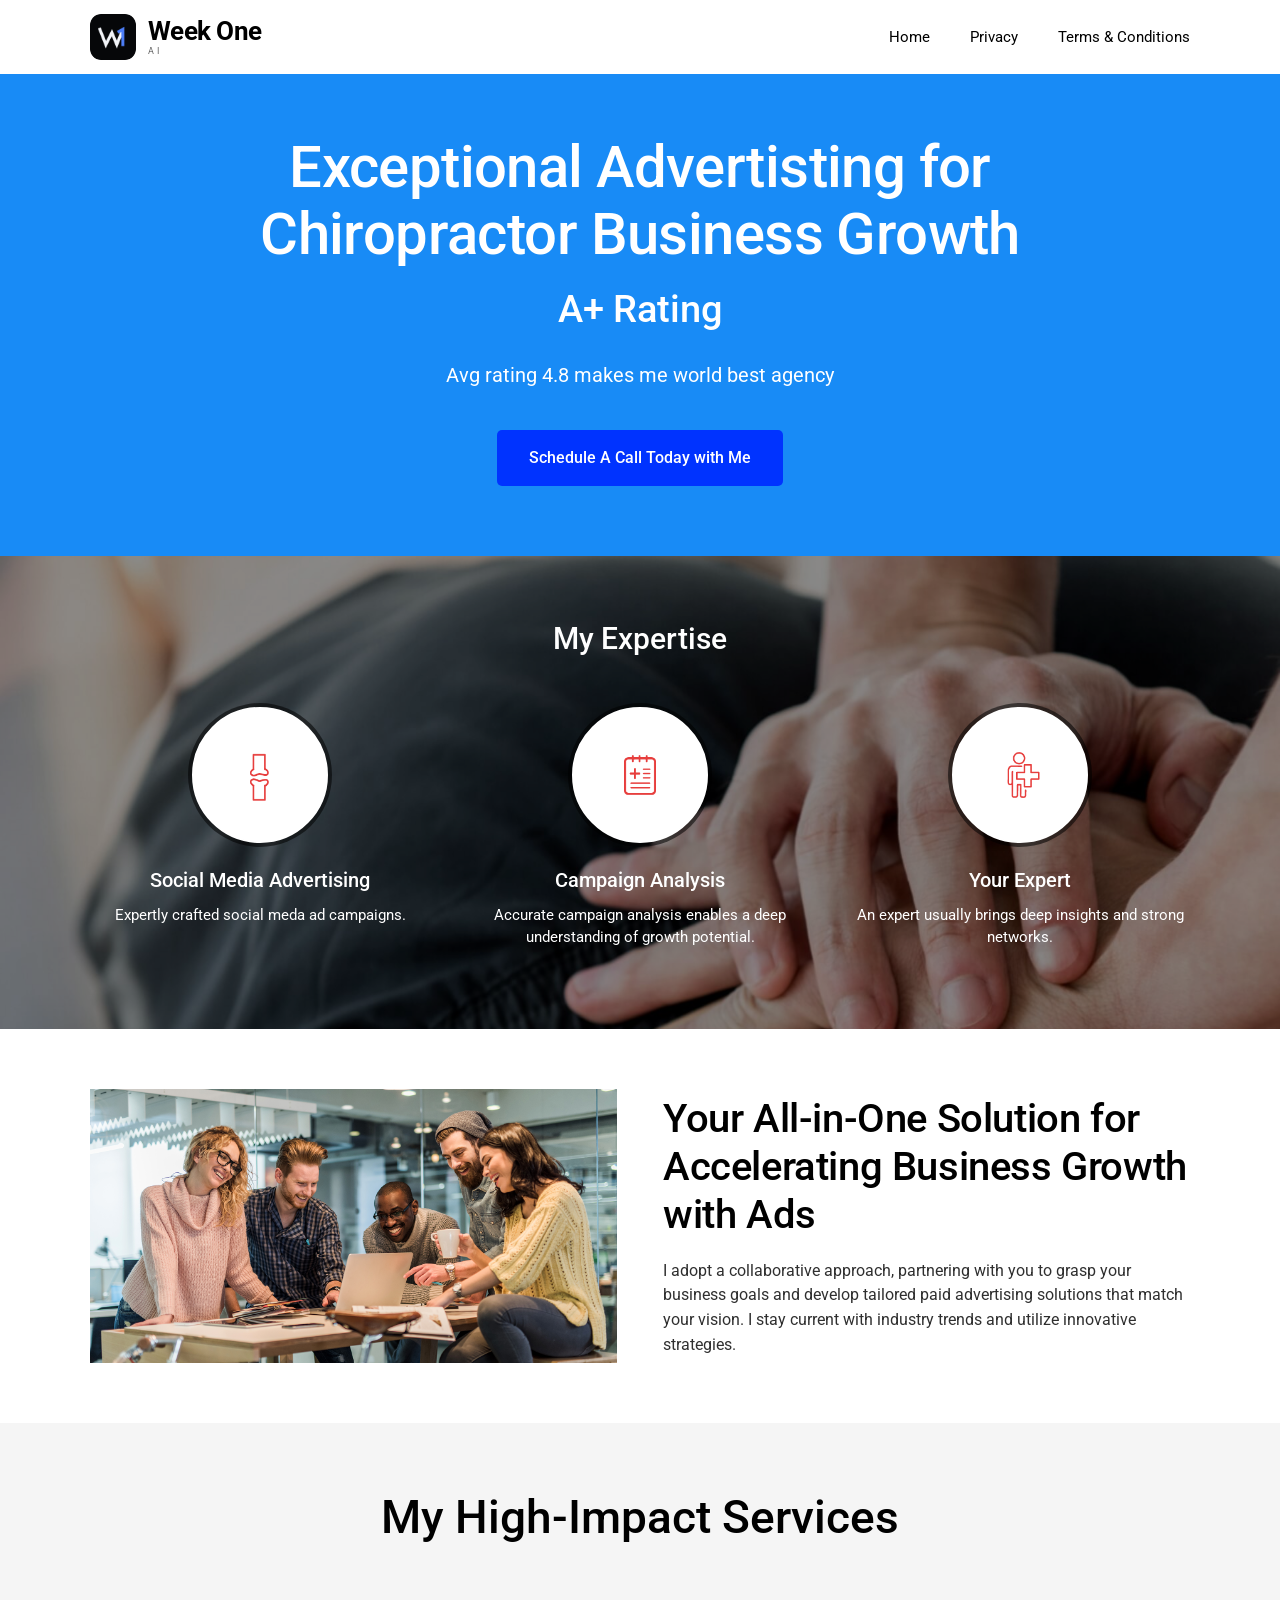
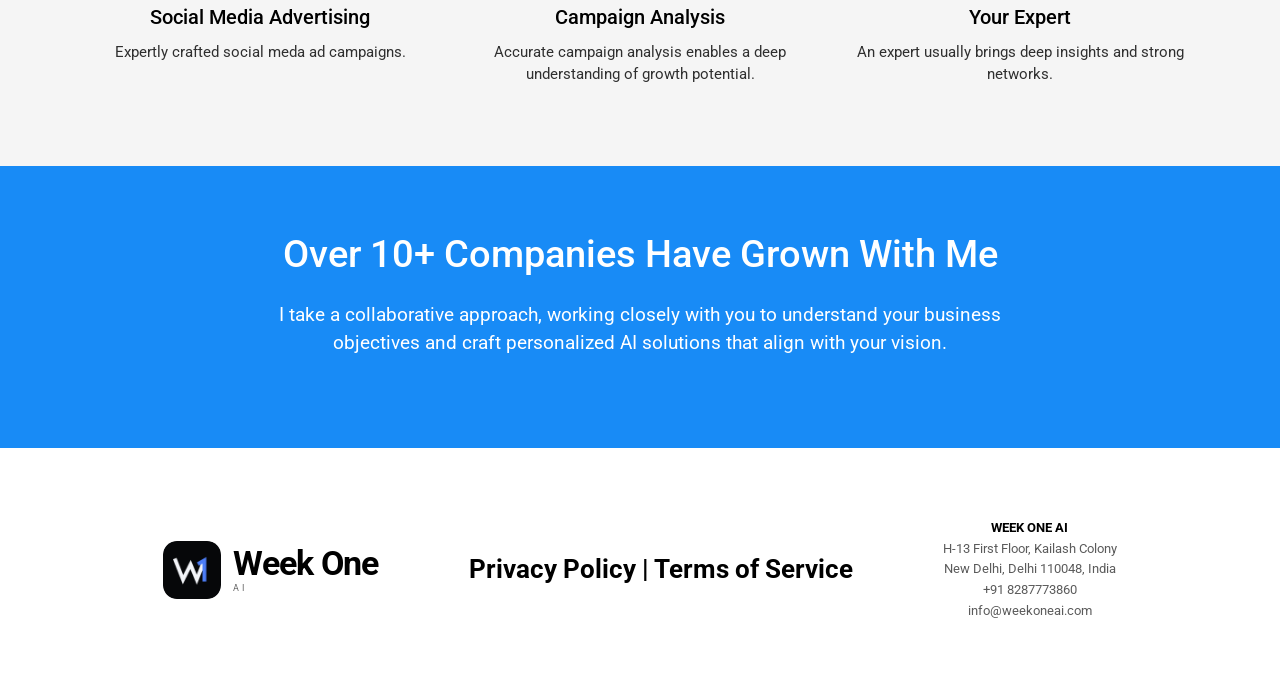
<file: index.html>
<!DOCTYPE html>
<html lang="en">
<head>
<meta charset="utf-8">
<meta name="viewport" content="width=device-width, initial-scale=1">
<title>Week One AI</title>
<link rel="icon" href="assets/img/logo-w1.png">
<link rel="preconnect" href="https://fonts.googleapis.com">
<link rel="preconnect" href="https://fonts.gstatic.com" crossorigin>
<link href="https://fonts.googleapis.com/css2?family=Roboto:wght@400;500;700&display=swap" rel="stylesheet">
<link rel="stylesheet" href="assets/css/styles.css">
</head>
<body>

<header class="site-header">
  <div class="wrap">
    <a class="brand" href="./">
      <img src="assets/img/logo-w1.png" alt="Week One AI">
      <span class="brand-name">Week One<small>AI</small></span>
    </a>
    <nav class="nav">
      <a href="./">Home</a>
      <a href="privacy-policy/">Privacy</a>
      <a href="terms/">Terms &amp; Conditions</a>
    </nav>
  </div>
</header>

<!-- ⚠️ NO LEAD FORM ON THIS PAGE, DELIBERATELY — removed 2026-08-04.
     GoHighLevel's A2P Business Website Compliance Checklist (widget-first path)
     requires that no form collecting a phone number or SMS opt-in consent exists
     on any page where the chat widget is embedded. The chat widget at the bottom
     of this file IS the opt-in method. Putting a lead form back here re-breaks
     that rule and risks the 10DLC campaign being rejected. -->

<section class="hero">
  <div class="wrap">
    <div class="hero-copy">
      <h1>Exceptional Advertisting for Chiropractor Business Growth</h1>
      <h2>A+ Rating</h2>
      <p>Avg rating 4.8 makes me world best agency</p>
      <!-- Week One AI agency GHL sub-account (ApNfHZMqAvnu2Cf6w9Ch) → "Consultation",
           30 min, calendar gsqYXKN7wnsVUCwkFNJu. NOT the demo client's calendar. -->
      <a class="cta" href="https://api.leadconnectorhq.com/widget/booking/gsqYXKN7wnsVUCwkFNJu"
         target="_blank" rel="noopener noreferrer">Schedule A Call Today with Me</a>
    </div>
  </div>
</section>

<section class="expertise">
  <div class="wrap">
    <h2 class="section-title">My Expertise</h2>
    <div class="cards">

      <div class="card">
        <div class="disc"><img src="assets/img/icon-social.png" alt=""></div>
        <h3>Social Media Advertising</h3>
        <p>Expertly crafted social meda ad campaigns.</p>
      </div>

      <div class="card">
        <div class="disc"><img src="assets/img/icon-analysis.png" alt=""></div>
        <h3>Campaign Analysis</h3>
        <p>Accurate campaign analysis enables a deep understanding of growth potential.</p>
      </div>

      <div class="card">
        <div class="disc"><img src="assets/img/icon-expert.png" alt=""></div>
        <h3>Your Expert</h3>
        <p>An expert usually brings deep insights and strong networks.</p>
      </div>

    </div>
  </div>
</section>

<section class="solution">
  <div class="wrap">
    <img src="assets/img/team.jpg" alt="">
    <div>
      <h2>Your All-in-One Solution for Accelerating Business Growth with Ads</h2>
      <p>I adopt a collaborative approach, partnering with you to grasp your business goals and develop tailored paid advertising solutions that match your vision. I stay current with industry trends and utilize innovative strategies.</p>
    </div>
  </div>
</section>

<section class="services">
  <div class="wrap">
    <h2 class="section-title">My High-Impact Services</h2>
    <div class="cards">

      <div class="card">
        <h3>Social Media Advertising</h3>
        <p>Expertly crafted social meda ad campaigns.</p>
      </div>

      <div class="card">
        <h3>Campaign Analysis</h3>
        <p>Accurate campaign analysis enables a deep understanding of growth potential.</p>
      </div>

      <div class="card">
        <h3>Your Expert</h3>
        <p>An expert usually brings deep insights and strong networks.</p>
      </div>

    </div>
  </div>
</section>

<section class="proof">
  <div class="wrap">
    <h2>Over 10+ Companies Have Grown With Me</h2>
    <p>I take a collaborative approach, working closely with you to understand your business objectives and craft personalized AI solutions that align with your vision.</p>
  </div>
</section>

<footer class="site-footer">
  <div class="wrap">
    <a class="brand" href="./">
      <img src="assets/img/logo-w1.png" alt="Week One AI">
      <span class="brand-name">Week One<small>AI</small></span>
    </a>
    <p class="footer-legal">
      <a href="privacy-policy/">Privacy Policy</a> |
      <a href="terms/">Terms of Service</a>
    </p>
    <address class="footer-contact">
      <strong>WEEK ONE AI</strong><br>
      H-13 First Floor, Kailash Colony<br>
      New Delhi, Delhi 110048, India<br>
      <a href="tel:+918287773860">+91 8287773860</a><br>
      <a href="mailto:info@weekoneai.com">info@weekoneai.com</a>
    </address>
  </div>
</footer>

<!-- GoHighLevel chat widget — THE SMS opt-in method for the A2P campaign. -->
<script src="https://widgets.leadconnectorhq.com/loader.js" data-resources-url="https://widgets.leadconnectorhq.com/chat-widget/loader.js" data-widget-id="6a72374e37f916f4bc476efe" data-source="WEB_USER"></script>
</body>
</html>
</file>
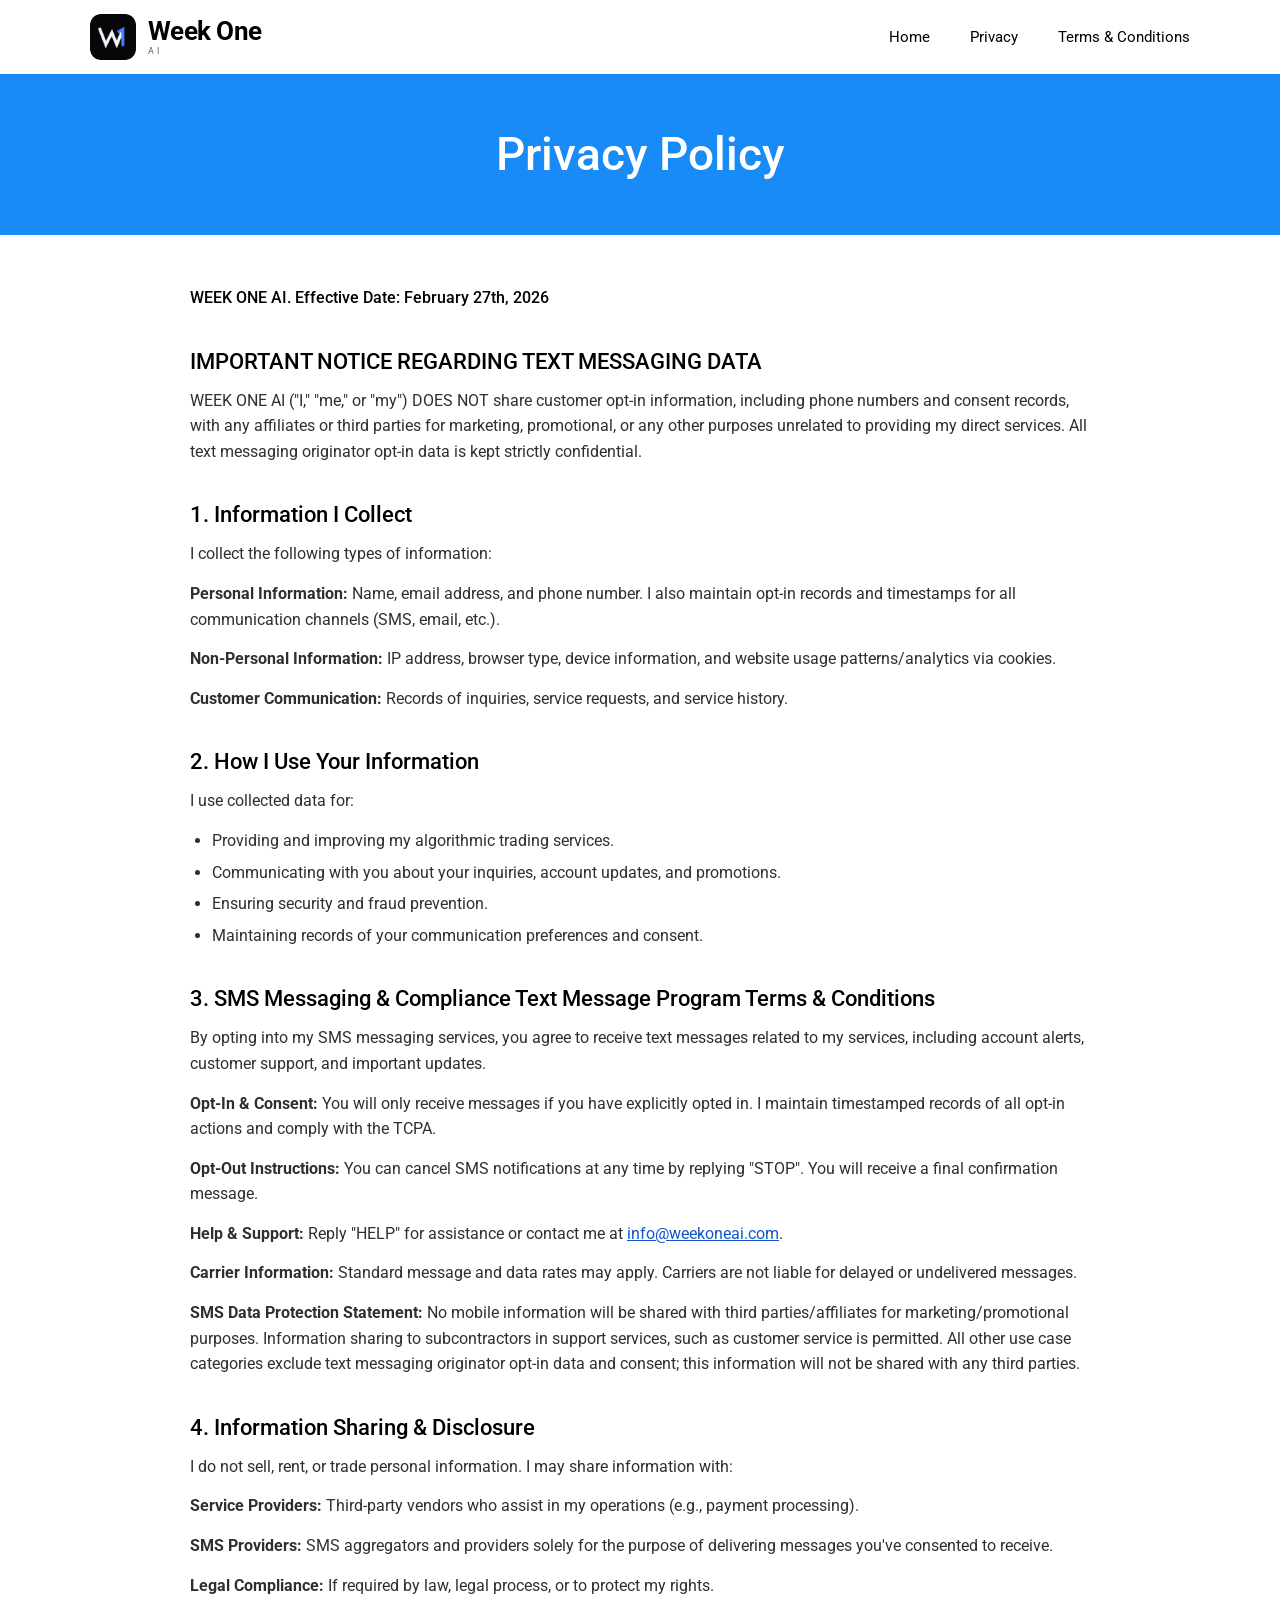
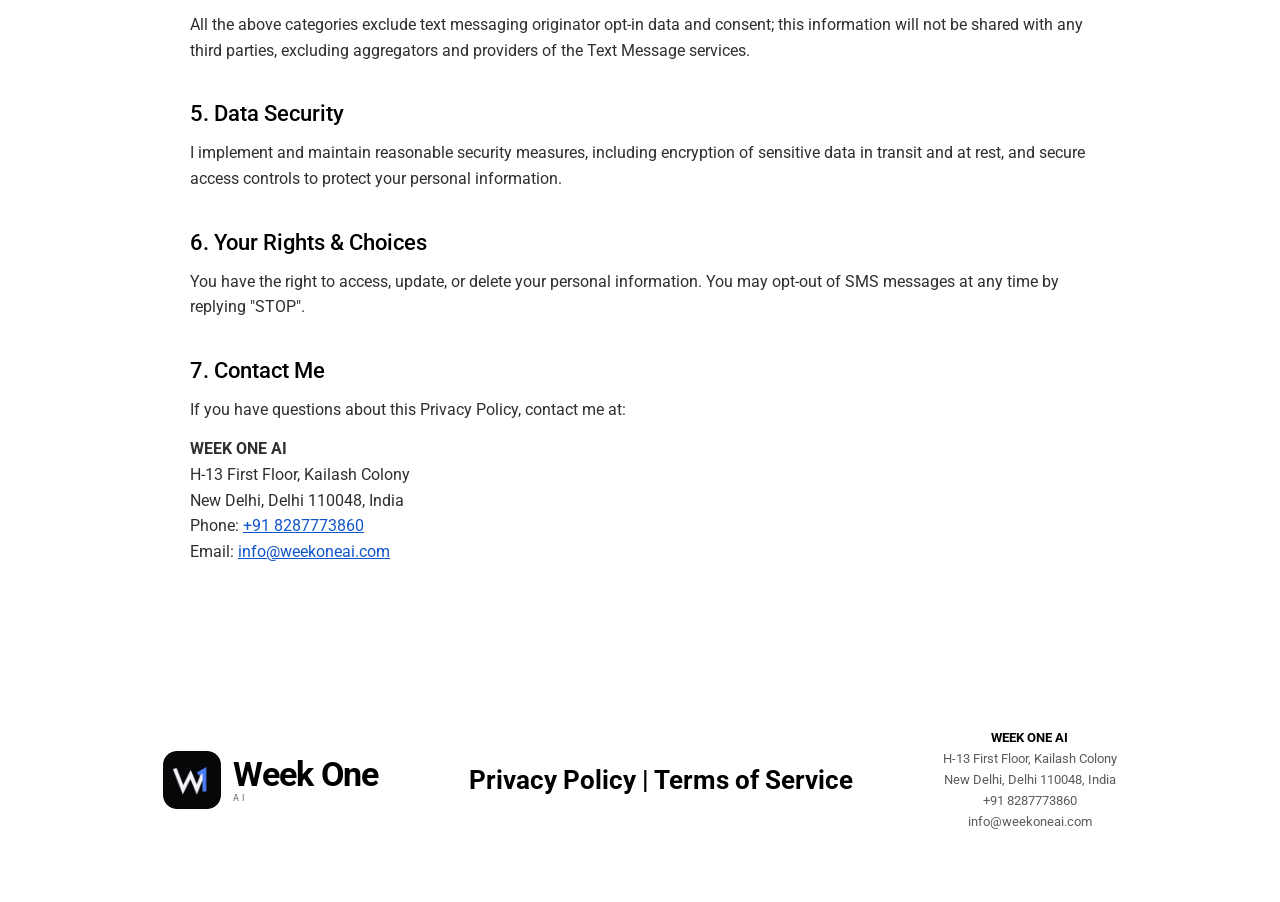
<file: privacy-policy/index.html>
<!DOCTYPE html>
<html lang="en">
<head>
<meta charset="utf-8">
<meta name="viewport" content="width=device-width, initial-scale=1">
<title>Privacy Policy — Week One AI</title>
<link rel="icon" href="../assets/img/logo-w1.png">
<link rel="preconnect" href="https://fonts.googleapis.com">
<link rel="preconnect" href="https://fonts.gstatic.com" crossorigin>
<link href="https://fonts.googleapis.com/css2?family=Roboto:wght@400;500;700&display=swap" rel="stylesheet">
<link rel="stylesheet" href="../assets/css/styles.css">
</head>
<body>

<header class="site-header">
  <div class="wrap">
    <a class="brand" href="../">
      <img src="../assets/img/logo-w1.png" alt="Week One AI">
      <span class="brand-name">Week One<small>AI</small></span>
    </a>
    <nav class="nav">
      <a href="../">Home</a>
      <a href="../privacy-policy/">Privacy</a>
      <a href="../terms/">Terms &amp; Conditions</a>
    </nav>
  </div>
</header>

<section class="legal-hero">
  <div class="wrap"><h1>Privacy Policy</h1></div>
</section>

<main class="wrap legal">

  <p class="eff">WEEK ONE AI. Effective Date: February 27th, 2026</p>

  <h2>IMPORTANT NOTICE REGARDING TEXT MESSAGING DATA</h2>
  <p>WEEK ONE AI ("I," "me," or "my") DOES NOT share customer opt-in information, including phone numbers and consent records, with any affiliates or third parties for marketing, promotional, or any other purposes unrelated to providing my direct services. All text messaging originator opt-in data is kept strictly confidential.</p>

  <h2>1. Information I Collect</h2>
  <p>I collect the following types of information:</p>
  <p><strong>Personal Information:</strong> Name, email address, and phone number. I also maintain opt-in records and timestamps for all communication channels (SMS, email, etc.).</p>
  <p><strong>Non-Personal Information:</strong> IP address, browser type, device information, and website usage patterns/analytics via cookies.</p>
  <p><strong>Customer Communication:</strong> Records of inquiries, service requests, and service history.</p>

  <h2>2. How I Use Your Information</h2>
  <p>I use collected data for:</p>
  <ul>
    <li>Providing and improving my algorithmic trading services.</li>
    <li>Communicating with you about your inquiries, account updates, and promotions.</li>
    <li>Ensuring security and fraud prevention.</li>
    <li>Maintaining records of your communication preferences and consent.</li>
  </ul>

  <h2>3. SMS Messaging &amp; Compliance Text Message Program Terms &amp; Conditions</h2>
  <p>By opting into my SMS messaging services, you agree to receive text messages related to my services, including account alerts, customer support, and important updates.</p>
  <p><strong>Opt-In &amp; Consent:</strong> You will only receive messages if you have explicitly opted in. I maintain timestamped records of all opt-in actions and comply with the TCPA.</p>
  <p><strong>Opt-Out Instructions:</strong> You can cancel SMS notifications at any time by replying "STOP". You will receive a final confirmation message.</p>
  <p><strong>Help &amp; Support:</strong> Reply "HELP" for assistance or contact me at <a href="mailto:info@weekoneai.com">info@weekoneai.com</a>.</p>
  <p><strong>Carrier Information:</strong> Standard message and data rates may apply. Carriers are not liable for delayed or undelivered messages.</p>
  <p><strong>SMS Data Protection Statement:</strong> No mobile information will be shared with third parties/affiliates for marketing/promotional purposes. Information sharing to subcontractors in support services, such as customer service is permitted. All other use case categories exclude text messaging originator opt-in data and consent; this information will not be shared with any third parties.</p>

  <h2>4. Information Sharing &amp; Disclosure</h2>
  <p>I do not sell, rent, or trade personal information. I may share information with:</p>
  <p><strong>Service Providers:</strong> Third-party vendors who assist in my operations (e.g., payment processing).</p>
  <p><strong>SMS Providers:</strong> SMS aggregators and providers solely for the purpose of delivering messages you've consented to receive.</p>
  <p><strong>Legal Compliance:</strong> If required by law, legal process, or to protect my rights.</p>
  <p>All the above categories exclude text messaging originator opt-in data and consent; this information will not be shared with any third parties, excluding aggregators and providers of the Text Message services.</p>

  <h2>5. Data Security</h2>
  <p>I implement and maintain reasonable security measures, including encryption of sensitive data in transit and at rest, and secure access controls to protect your personal information.</p>

  <h2>6. Your Rights &amp; Choices</h2>
  <p>You have the right to access, update, or delete your personal information. You may opt-out of SMS messages at any time by replying "STOP".</p>

  <h2>7. Contact Me</h2>
  <p>If you have questions about this Privacy Policy, contact me at:</p>
  <p><strong>WEEK ONE AI</strong><br>
  H-13 First Floor, Kailash Colony<br>
  New Delhi, Delhi 110048, India<br>
  Phone: <a href="tel:+918287773860">+91 8287773860</a><br>
  Email: <a href="mailto:info@weekoneai.com">info@weekoneai.com</a></p>

</main>

<footer class="site-footer">
  <div class="wrap">
    <a class="brand" href="../">
      <img src="../assets/img/logo-w1.png" alt="Week One AI">
      <span class="brand-name">Week One<small>AI</small></span>
    </a>
    <p class="footer-legal">
      <a href="../privacy-policy/">Privacy Policy</a> |
      <a href="../terms/">Terms of Service</a>
    </p>
    <address class="footer-contact">
      <strong>WEEK ONE AI</strong><br>
      H-13 First Floor, Kailash Colony<br>
      New Delhi, Delhi 110048, India<br>
      <a href="tel:+918287773860">+91 8287773860</a><br>
      <a href="mailto:info@weekoneai.com">info@weekoneai.com</a>
    </address>
  </div>
</footer>

<!-- GoHighLevel chat widget -->
<script src="https://widgets.leadconnectorhq.com/loader.js" data-resources-url="https://widgets.leadconnectorhq.com/chat-widget/loader.js" data-widget-id="6a72374e37f916f4bc476efe" data-source="WEB_USER"></script>
</body>
</html>
</file>
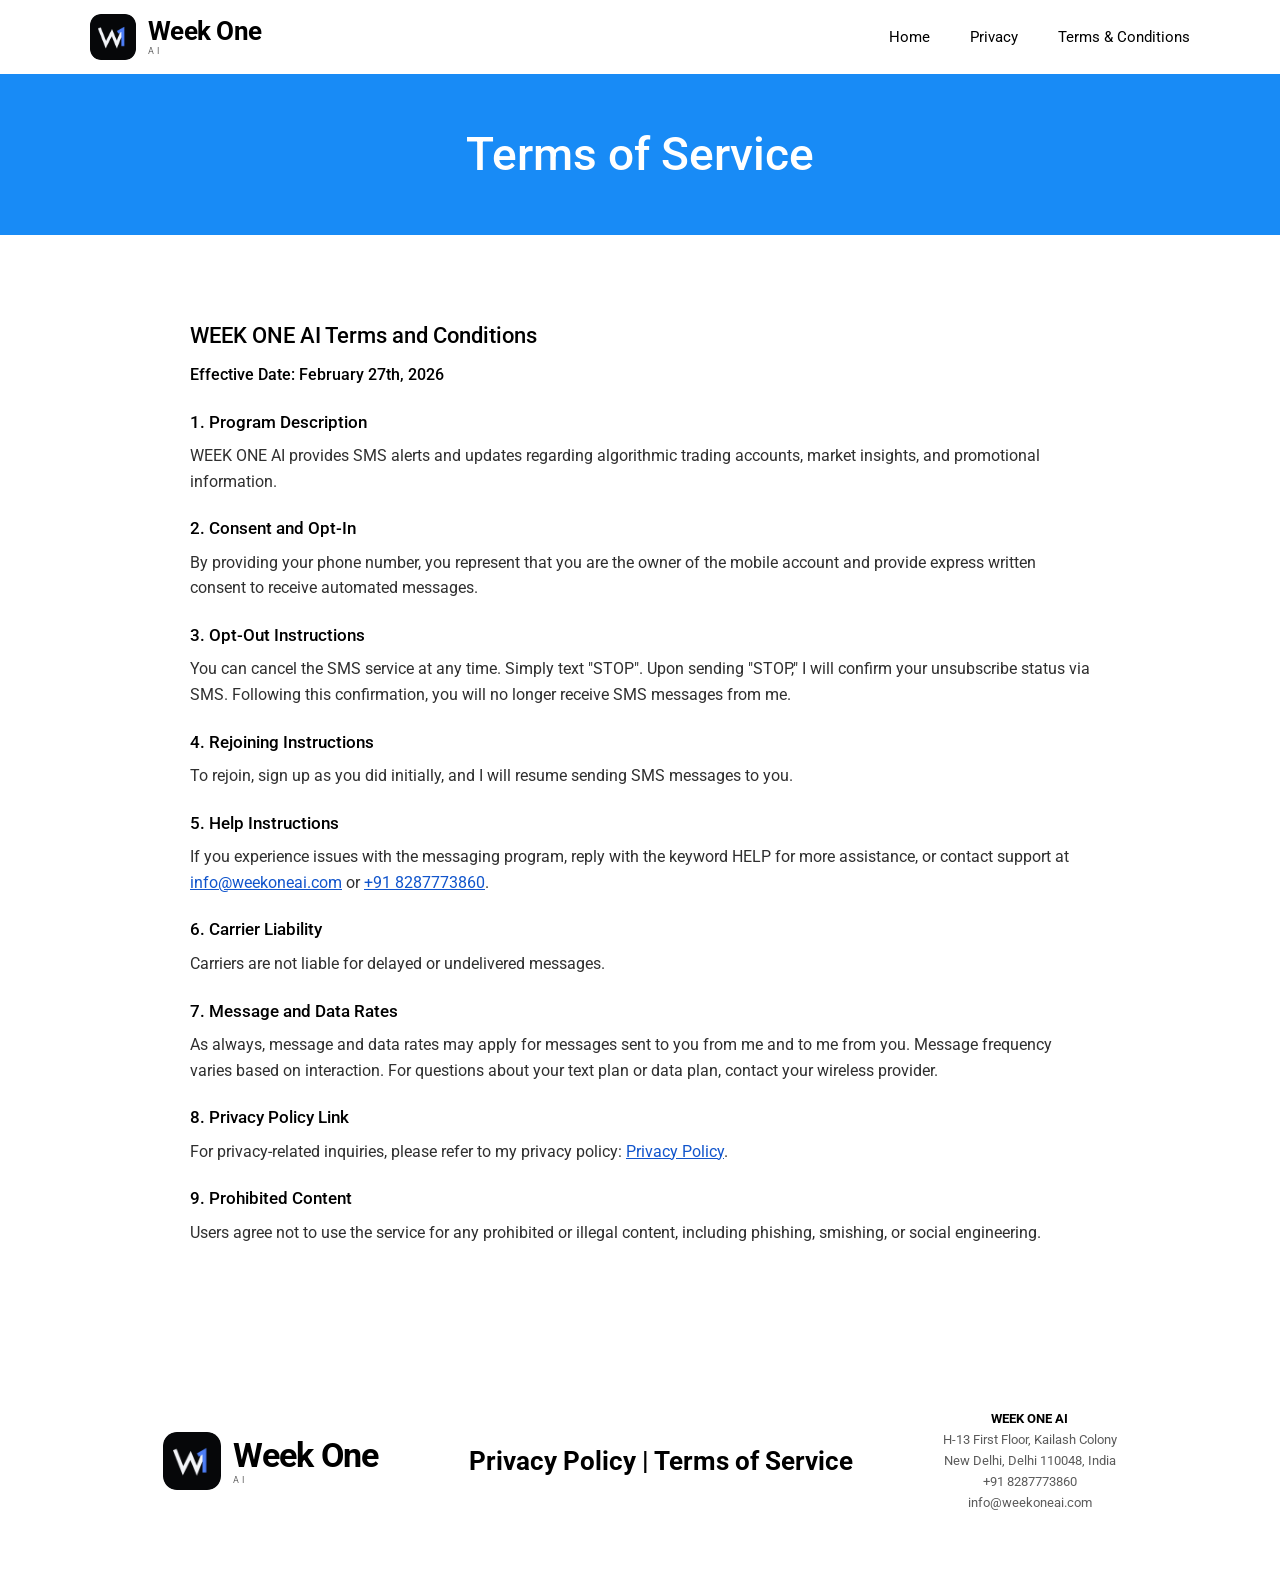
<file: terms/index.html>
<!DOCTYPE html>
<html lang="en">
<head>
<meta charset="utf-8">
<meta name="viewport" content="width=device-width, initial-scale=1">
<title>Terms of Service — Week One AI</title>
<link rel="icon" href="../assets/img/logo-w1.png">
<link rel="preconnect" href="https://fonts.googleapis.com">
<link rel="preconnect" href="https://fonts.gstatic.com" crossorigin>
<link href="https://fonts.googleapis.com/css2?family=Roboto:wght@400;500;700&display=swap" rel="stylesheet">
<link rel="stylesheet" href="../assets/css/styles.css">
</head>
<body>

<header class="site-header">
  <div class="wrap">
    <a class="brand" href="../">
      <img src="../assets/img/logo-w1.png" alt="Week One AI">
      <span class="brand-name">Week One<small>AI</small></span>
    </a>
    <nav class="nav">
      <a href="../">Home</a>
      <a href="../privacy-policy/">Privacy</a>
      <a href="../terms/">Terms &amp; Conditions</a>
    </nav>
  </div>
</header>

<section class="legal-hero">
  <div class="wrap"><h1>Terms of Service</h1></div>
</section>

<main class="wrap legal">

  <h2>WEEK ONE AI Terms and Conditions</h2>
  <p class="eff">Effective Date: February 27th, 2026</p>

  <h3>1. Program Description</h3>
  <p>WEEK ONE AI provides SMS alerts and updates regarding algorithmic trading accounts, market insights, and promotional information.</p>

  <h3>2. Consent and Opt-In</h3>
  <p>By providing your phone number, you represent that you are the owner of the mobile account and provide express written consent to receive automated messages.</p>

  <h3>3. Opt-Out Instructions</h3>
  <p>You can cancel the SMS service at any time. Simply text "STOP". Upon sending "STOP," I will confirm your unsubscribe status via SMS. Following this confirmation, you will no longer receive SMS messages from me.</p>

  <h3>4. Rejoining Instructions</h3>
  <p>To rejoin, sign up as you did initially, and I will resume sending SMS messages to you.</p>

  <h3>5. Help Instructions</h3>
  <p>If you experience issues with the messaging program, reply with the keyword HELP for more assistance, or contact support at <a href="mailto:info@weekoneai.com">info@weekoneai.com</a> or <a href="tel:+918287773860">+91 8287773860</a>.</p>

  <h3>6. Carrier Liability</h3>
  <p>Carriers are not liable for delayed or undelivered messages.</p>

  <h3>7. Message and Data Rates</h3>
  <p>As always, message and data rates may apply for messages sent to you from me and to me from you. Message frequency varies based on interaction. For questions about your text plan or data plan, contact your wireless provider.</p>

  <h3>8. Privacy Policy Link</h3>
  <p>For privacy-related inquiries, please refer to my privacy policy: <a href="../privacy-policy/">Privacy Policy</a>.</p>

  <h3>9. Prohibited Content</h3>
  <p>Users agree not to use the service for any prohibited or illegal content, including phishing, smishing, or social engineering.</p>

</main>

<footer class="site-footer">
  <div class="wrap">
    <a class="brand" href="../">
      <img src="../assets/img/logo-w1.png" alt="Week One AI">
      <span class="brand-name">Week One<small>AI</small></span>
    </a>
    <p class="footer-legal">
      <a href="../privacy-policy/">Privacy Policy</a> |
      <a href="../terms/">Terms of Service</a>
    </p>
    <address class="footer-contact">
      <strong>WEEK ONE AI</strong><br>
      H-13 First Floor, Kailash Colony<br>
      New Delhi, Delhi 110048, India<br>
      <a href="tel:+918287773860">+91 8287773860</a><br>
      <a href="mailto:info@weekoneai.com">info@weekoneai.com</a>
    </address>
  </div>
</footer>

<!-- GoHighLevel chat widget -->
<script src="https://widgets.leadconnectorhq.com/loader.js" data-resources-url="https://widgets.leadconnectorhq.com/chat-widget/loader.js" data-widget-id="6a72374e37f916f4bc476efe" data-source="WEB_USER"></script>
</body>
</html>
</file>
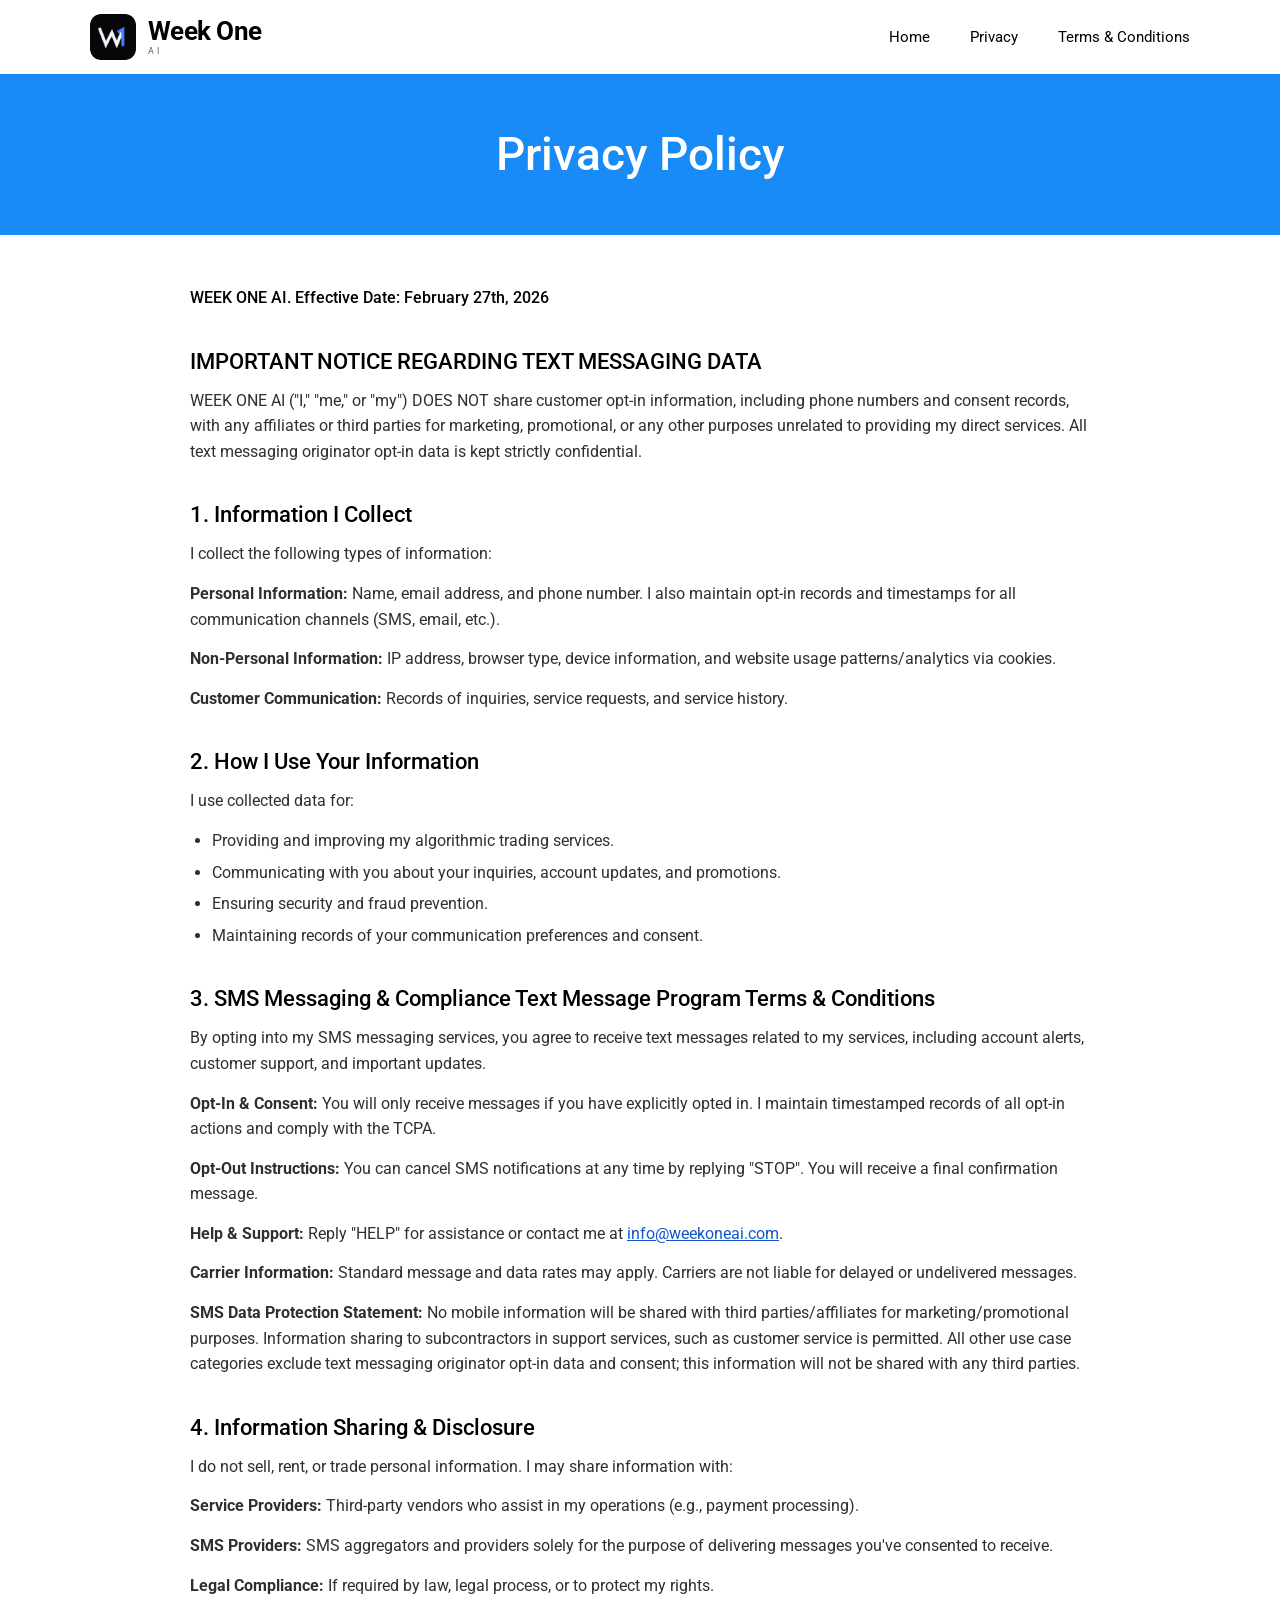
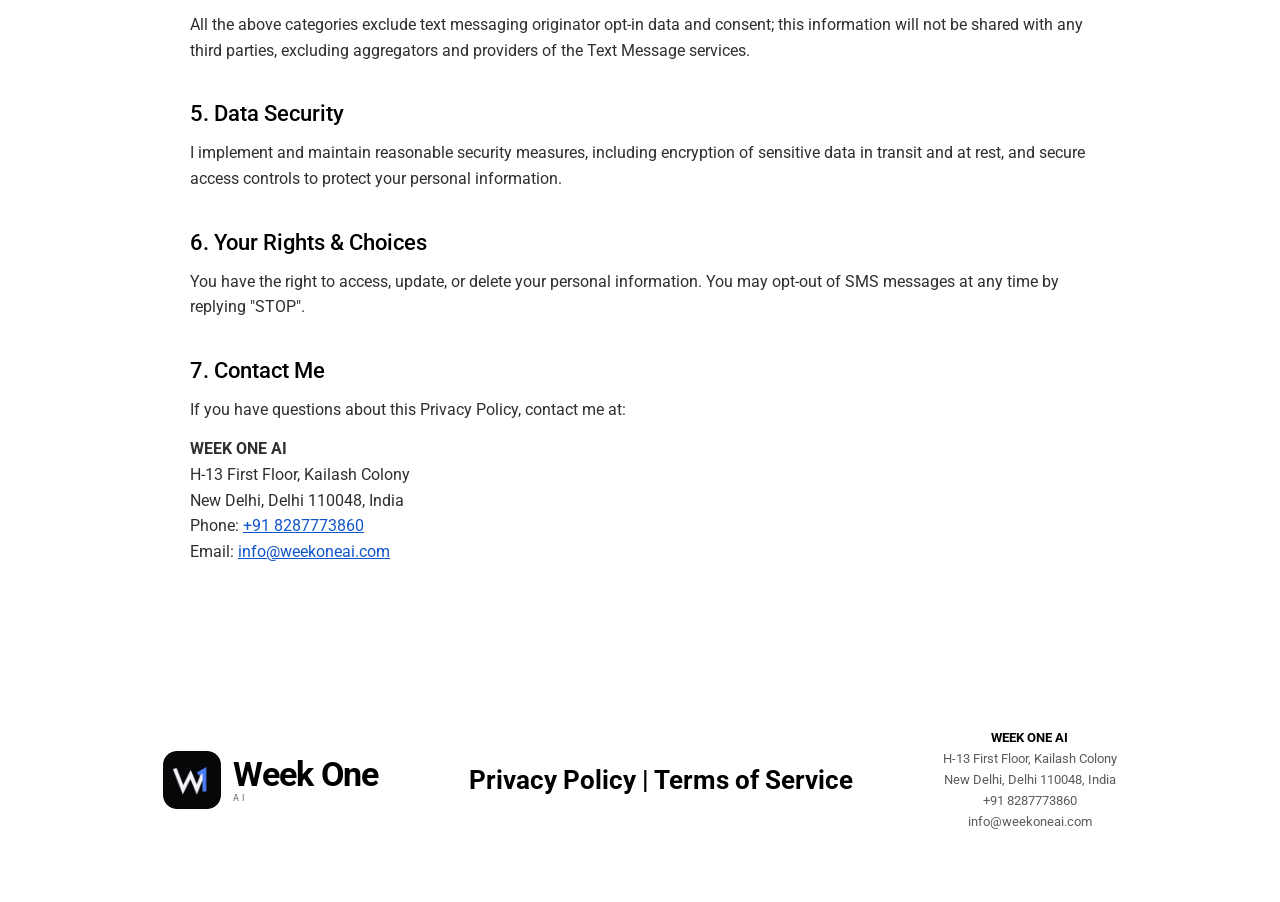
<file: privacy-policy.html>
<!DOCTYPE html>
<html lang="en">
<head>
<meta charset="utf-8">
<meta name="viewport" content="width=device-width, initial-scale=1">
<title>Privacy Policy — Week One AI</title>
<link rel="icon" href="assets/img/logo-w1.png">
<link rel="preconnect" href="https://fonts.googleapis.com">
<link rel="preconnect" href="https://fonts.gstatic.com" crossorigin>
<link href="https://fonts.googleapis.com/css2?family=Roboto:wght@400;500;700&display=swap" rel="stylesheet">
<link rel="stylesheet" href="assets/css/styles.css">
</head>
<body>

<header class="site-header">
  <div class="wrap">
    <a class="brand" href="index.html">
      <img src="assets/img/logo-w1.png" alt="Week One AI">
      <span class="brand-name">Week One<small>AI</small></span>
    </a>
    <nav class="nav">
      <a href="index.html">Home</a>
      <a href="privacy-policy.html">Privacy</a>
      <a href="terms.html">Terms &amp; Conditions</a>
    </nav>
  </div>
</header>

<section class="legal-hero">
  <div class="wrap"><h1>Privacy Policy</h1></div>
</section>

<main class="wrap legal">

  <p class="eff">WEEK ONE AI. Effective Date: February 27th, 2026</p>

  <h2>IMPORTANT NOTICE REGARDING TEXT MESSAGING DATA</h2>
  <p>WEEK ONE AI ("I," "me," or "my") DOES NOT share customer opt-in information, including phone numbers and consent records, with any affiliates or third parties for marketing, promotional, or any other purposes unrelated to providing my direct services. All text messaging originator opt-in data is kept strictly confidential.</p>

  <h2>1. Information I Collect</h2>
  <p>I collect the following types of information:</p>
  <p><strong>Personal Information:</strong> Name, email address, and phone number. I also maintain opt-in records and timestamps for all communication channels (SMS, email, etc.).</p>
  <p><strong>Non-Personal Information:</strong> IP address, browser type, device information, and website usage patterns/analytics via cookies.</p>
  <p><strong>Customer Communication:</strong> Records of inquiries, service requests, and service history.</p>

  <h2>2. How I Use Your Information</h2>
  <p>I use collected data for:</p>
  <ul>
    <li>Providing and improving my algorithmic trading services.</li>
    <li>Communicating with you about your inquiries, account updates, and promotions.</li>
    <li>Ensuring security and fraud prevention.</li>
    <li>Maintaining records of your communication preferences and consent.</li>
  </ul>

  <h2>3. SMS Messaging &amp; Compliance Text Message Program Terms &amp; Conditions</h2>
  <p>By opting into my SMS messaging services, you agree to receive text messages related to my services, including account alerts, customer support, and important updates.</p>
  <p><strong>Opt-In &amp; Consent:</strong> You will only receive messages if you have explicitly opted in. I maintain timestamped records of all opt-in actions and comply with the TCPA.</p>
  <p><strong>Opt-Out Instructions:</strong> You can cancel SMS notifications at any time by replying "STOP". You will receive a final confirmation message.</p>
  <p><strong>Help &amp; Support:</strong> Reply "HELP" for assistance or contact me at <a href="mailto:info@weekoneai.com">info@weekoneai.com</a>.</p>
  <p><strong>Carrier Information:</strong> Standard message and data rates may apply. Carriers are not liable for delayed or undelivered messages.</p>
  <p><strong>SMS Data Protection Statement:</strong> No mobile information will be shared with third parties/affiliates for marketing/promotional purposes. Information sharing to subcontractors in support services, such as customer service is permitted. All other use case categories exclude text messaging originator opt-in data and consent; this information will not be shared with any third parties.</p>

  <h2>4. Information Sharing &amp; Disclosure</h2>
  <p>I do not sell, rent, or trade personal information. I may share information with:</p>
  <p><strong>Service Providers:</strong> Third-party vendors who assist in my operations (e.g., payment processing).</p>
  <p><strong>SMS Providers:</strong> SMS aggregators and providers solely for the purpose of delivering messages you've consented to receive.</p>
  <p><strong>Legal Compliance:</strong> If required by law, legal process, or to protect my rights.</p>
  <p>All the above categories exclude text messaging originator opt-in data and consent; this information will not be shared with any third parties, excluding aggregators and providers of the Text Message services.</p>

  <h2>5. Data Security</h2>
  <p>I implement and maintain reasonable security measures, including encryption of sensitive data in transit and at rest, and secure access controls to protect your personal information.</p>

  <h2>6. Your Rights &amp; Choices</h2>
  <p>You have the right to access, update, or delete your personal information. You may opt-out of SMS messages at any time by replying "STOP".</p>

  <h2>7. Contact Me</h2>
  <p>If you have questions about this Privacy Policy, contact me at:</p>
  <p><strong>WEEK ONE AI</strong><br>
  H-13 First Floor, Kailash Colony<br>
  New Delhi, Delhi 110048, India<br>
  Phone: <a href="tel:+918287773860">+91 8287773860</a><br>
  Email: <a href="mailto:info@weekoneai.com">info@weekoneai.com</a></p>

</main>

<footer class="site-footer">
  <div class="wrap">
    <a class="brand" href="index.html">
      <img src="assets/img/logo-w1.png" alt="Week One AI">
      <span class="brand-name">Week One<small>AI</small></span>
    </a>
    <p class="footer-legal">
      <a href="privacy-policy.html">Privacy Policy</a> |
      <a href="terms.html">Terms of Service</a>
    </p>
    <address class="footer-contact">
      <strong>WEEK ONE AI</strong><br>
      H-13 First Floor, Kailash Colony<br>
      New Delhi, Delhi 110048, India<br>
      <a href="tel:+918287773860">+91 8287773860</a><br>
      <a href="mailto:info@weekoneai.com">info@weekoneai.com</a>
    </address>
  </div>
</footer>

<!-- GoHighLevel chat widget -->
<script src="https://widgets.leadconnectorhq.com/loader.js" data-resources-url="https://widgets.leadconnectorhq.com/chat-widget/loader.js" data-widget-id="6a72261ca4347d15e388669c" data-source="WEB_USER"></script>
</body>
</html>
</file>
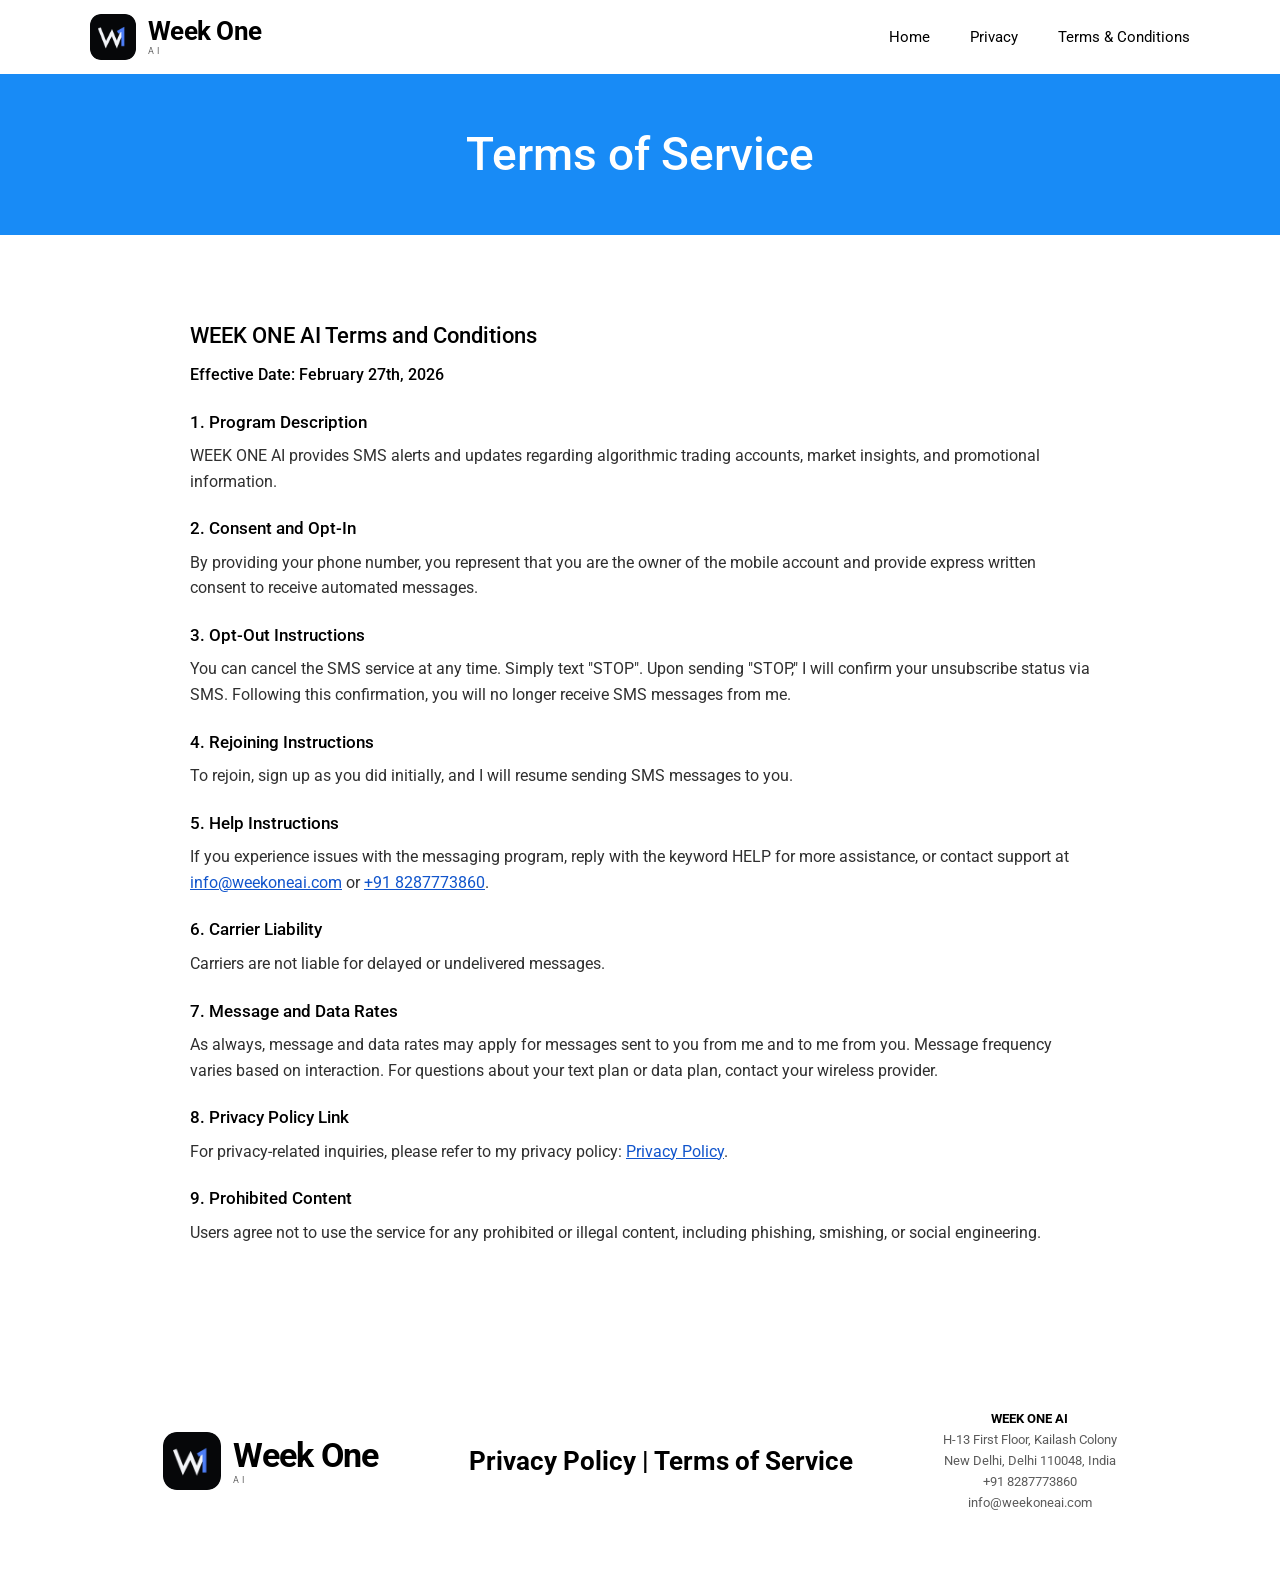
<file: terms.html>
<!DOCTYPE html>
<html lang="en">
<head>
<meta charset="utf-8">
<meta name="viewport" content="width=device-width, initial-scale=1">
<title>Terms of Service — Week One AI</title>
<link rel="icon" href="assets/img/logo-w1.png">
<link rel="preconnect" href="https://fonts.googleapis.com">
<link rel="preconnect" href="https://fonts.gstatic.com" crossorigin>
<link href="https://fonts.googleapis.com/css2?family=Roboto:wght@400;500;700&display=swap" rel="stylesheet">
<link rel="stylesheet" href="assets/css/styles.css">
</head>
<body>

<header class="site-header">
  <div class="wrap">
    <a class="brand" href="index.html">
      <img src="assets/img/logo-w1.png" alt="Week One AI">
      <span class="brand-name">Week One<small>AI</small></span>
    </a>
    <nav class="nav">
      <a href="index.html">Home</a>
      <a href="privacy-policy.html">Privacy</a>
      <a href="terms.html">Terms &amp; Conditions</a>
    </nav>
  </div>
</header>

<section class="legal-hero">
  <div class="wrap"><h1>Terms of Service</h1></div>
</section>

<main class="wrap legal">

  <h2>WEEK ONE AI Terms and Conditions</h2>
  <p class="eff">Effective Date: February 27th, 2026</p>

  <h3>1. Program Description</h3>
  <p>WEEK ONE AI provides SMS alerts and updates regarding algorithmic trading accounts, market insights, and promotional information.</p>

  <h3>2. Consent and Opt-In</h3>
  <p>By providing your phone number, you represent that you are the owner of the mobile account and provide express written consent to receive automated messages.</p>

  <h3>3. Opt-Out Instructions</h3>
  <p>You can cancel the SMS service at any time. Simply text "STOP". Upon sending "STOP," I will confirm your unsubscribe status via SMS. Following this confirmation, you will no longer receive SMS messages from me.</p>

  <h3>4. Rejoining Instructions</h3>
  <p>To rejoin, sign up as you did initially, and I will resume sending SMS messages to you.</p>

  <h3>5. Help Instructions</h3>
  <p>If you experience issues with the messaging program, reply with the keyword HELP for more assistance, or contact support at <a href="mailto:info@weekoneai.com">info@weekoneai.com</a> or <a href="tel:+918287773860">+91 8287773860</a>.</p>

  <h3>6. Carrier Liability</h3>
  <p>Carriers are not liable for delayed or undelivered messages.</p>

  <h3>7. Message and Data Rates</h3>
  <p>As always, message and data rates may apply for messages sent to you from me and to me from you. Message frequency varies based on interaction. For questions about your text plan or data plan, contact your wireless provider.</p>

  <h3>8. Privacy Policy Link</h3>
  <p>For privacy-related inquiries, please refer to my privacy policy: <a href="privacy-policy.html">Privacy Policy</a>.</p>

  <h3>9. Prohibited Content</h3>
  <p>Users agree not to use the service for any prohibited or illegal content, including phishing, smishing, or social engineering.</p>

</main>

<footer class="site-footer">
  <div class="wrap">
    <a class="brand" href="index.html">
      <img src="assets/img/logo-w1.png" alt="Week One AI">
      <span class="brand-name">Week One<small>AI</small></span>
    </a>
    <p class="footer-legal">
      <a href="privacy-policy.html">Privacy Policy</a> |
      <a href="terms.html">Terms of Service</a>
    </p>
    <address class="footer-contact">
      <strong>WEEK ONE AI</strong><br>
      H-13 First Floor, Kailash Colony<br>
      New Delhi, Delhi 110048, India<br>
      <a href="tel:+918287773860">+91 8287773860</a><br>
      <a href="mailto:info@weekoneai.com">info@weekoneai.com</a>
    </address>
  </div>
</footer>

<!-- GoHighLevel chat widget -->
<script src="https://widgets.leadconnectorhq.com/loader.js" data-resources-url="https://widgets.leadconnectorhq.com/chat-widget/loader.js" data-widget-id="6a72261ca4347d15e388669c" data-source="WEB_USER"></script>
</body>
</html>
</file>
<file: assets/css/styles.css>
/* ==========================================================================
   Week One AI — A2P opt-in site
   Layout and colour values are measured from the reference page
   (alignmentautomated.net): blue #188BF6, CTA #0033FF, grey band #F5F5F5,
   Roboto 500 headings.

   The lead-form styles that used to live here were deleted with the form
   itself (2026-08-04) — see the comment in index.html for why it must not
   come back while the chat widget is the A2P opt-in method.
   ========================================================================== */

*,
*::before,
*::after { box-sizing: border-box; }

:root {
  --blue: #188bf6;
  --cta-blue: #0033ff;
  --grey-band: #f5f5f5;
  --ink: #000000;
  --body-text: #2f2f2f;
  --link: #1155cc;
  --font: "Roboto", "Helvetica Neue", Arial, "Segoe UI", sans-serif;
}

html { -webkit-text-size-adjust: 100%; }

body {
  margin: 0;
  font-family: var(--font);
  color: var(--body-text);
  background: #ffffff;
  line-height: 1.5;
}

img { max-width: 100%; display: block; }

a { color: inherit; }

.wrap {
  width: 100%;
  max-width: 1140px;
  margin: 0 auto;
  padding: 0 20px;
}

/* ---------- Header ---------------------------------------------------- */

.site-header {
  background: #fff;
  padding: 14px 0;
}

.site-header .wrap {
  display: flex;
  align-items: center;
  justify-content: space-between;
  gap: 24px;
}

.brand {
  display: flex;
  align-items: center;
  gap: 12px;
  text-decoration: none;
  color: var(--ink);
}

.brand img {
  width: 46px;
  height: 46px;
  border-radius: 11px;
}

.brand-name {
  font-size: 26px;
  font-weight: 700;
  letter-spacing: -0.02em;
  line-height: 1.05;
}

.brand-name small {
  display: block;
  font-size: 9px;
  font-weight: 400;
  letter-spacing: 0.34em;
  text-transform: uppercase;
  color: #6b6b6b;
  margin-top: 2px;
}

.nav {
  display: flex;
  align-items: center;
  gap: 40px;
}

.nav a {
  color: var(--ink);
  text-decoration: none;
  font-size: 15px;
  font-weight: 400;
}

.nav a:hover { text-decoration: underline; }

/* ---------- Hero ------------------------------------------------------ */

.hero {
  background: var(--blue);
  padding: 60px 0 70px;
}

/* Single column since the lead form was removed for A2P compliance — a
   half-empty two-column hero just reads as a broken layout. */
.hero .wrap {
  max-width: 900px;
  text-align: center;
}

.hero h1 {
  font-size: 58px;
  line-height: 1.15;
  font-weight: 500;
  color: #fff;
  margin: 0;
  letter-spacing: -0.01em;
}

.hero h2 {
  font-size: 38px;
  font-weight: 500;
  color: #fff;
  margin: 14px 0 0;
}

.hero p {
  font-size: 20px;
  color: #fff;
  margin: 22px 0 0;
}

.cta {
  display: inline-block;
  margin-top: 40px;
  background: var(--cta-blue);
  color: #fff;
  text-decoration: none;
  font-size: 16px;
  font-weight: 500;
  padding: 16px 32px;
  border-radius: 5px;
}

.cta:hover { filter: brightness(1.15); }

/* ---------- Expertise band (dark photo) -------------------------------- */

.expertise {
  background: #000 url("../img/expertise-bg.jpg") center / cover no-repeat;
  padding: 60px 0 80px;
  color: #fff;
  position: relative;
}

.expertise::before {
  content: "";
  position: absolute;
  inset: 0;
  background: rgba(0, 0, 0, 0.45);
}

.expertise .wrap { position: relative; }

.section-title {
  text-align: center;
  font-size: 30px;
  font-weight: 500;
  margin: 0 0 46px;
}

.cards {
  display: grid;
  grid-template-columns: repeat(3, 1fr);
  gap: 40px;
}

.card { text-align: center; }

.card .disc {
  width: 136px;
  height: 136px;
  margin: 0 auto 22px;
  border-radius: 50%;
  background: #fff;
  border: 2px solid #fff;
  box-shadow: 0 0 0 4px rgba(0, 0, 0, 0.55);
  display: flex;
  align-items: center;
  justify-content: center;
}

/* The source PNGs carry a lot of transparent padding — the glyph is roughly
   40% of the 219px canvas — so the img box has to be near disc-width for the
   glyph itself to come out the size it is on the reference page. */
.card .disc img { width: 128px; height: auto; }

.card h3 {
  font-size: 20px;
  font-weight: 500;
  margin: 0 0 10px;
}

.card p {
  font-size: 15px;
  margin: 0;
  line-height: 1.45;
}

/* ---------- Solution split -------------------------------------------- */

.solution { background: #fff; padding: 60px 0; }

.solution .wrap {
  display: grid;
  grid-template-columns: 1fr 1fr;
  gap: 46px;
  align-items: center;
}

.solution h2 {
  font-size: 40px;
  font-weight: 500;
  line-height: 1.2;
  color: var(--ink);
  margin: 0 0 20px;
  letter-spacing: -0.01em;
}

.solution p {
  font-size: 16px;
  line-height: 1.55;
  margin: 0;
}

/* ---------- Services band --------------------------------------------- */

.services {
  background: var(--grey-band);
  padding: 60px 0 80px;
  color: var(--ink);
}

.services .section-title {
  font-size: 46px;
  margin-bottom: 50px;
}

.services .card h3 { color: var(--ink); }

.services .card p { color: var(--body-text); }

/* ---------- Proof band ------------------------------------------------- */

.proof {
  background: var(--blue);
  color: #fff;
  padding: 60px 0 90px;
  text-align: center;
}

.proof h2 {
  font-size: 38px;
  font-weight: 500;
  margin: 0 0 18px;
}

.proof p {
  font-size: 19px;
  max-width: 800px;
  margin: 0 auto;
}

/* ---------- Footer ----------------------------------------------------- */

.site-footer {
  background: #fff;
  padding: 70px 0;
}

.site-footer .wrap {
  display: flex;
  align-items: center;
  justify-content: center;
  gap: 90px;
  flex-wrap: wrap;
}

.site-footer .brand-name { font-size: 34px; }

.site-footer .brand img { width: 58px; height: 58px; border-radius: 14px; }

.footer-legal {
  font-size: 26px;
  font-weight: 700;
  color: var(--ink);
}

.footer-legal a { text-decoration: none; }

.footer-legal a:hover { text-decoration: underline; }

/* The A2P-verified business details. Present on every page because the carrier
   compliance checklist asks for the address, email and phone used to verify the
   brand to be on the website — <address> is the element a scanner looks for. */
.footer-contact {
  font-style: normal; /* browsers italicise <address> by default */
  font-size: 13px;
  line-height: 1.6;
  color: #5b5b5b;
  text-align: center;
}

.footer-contact strong { color: var(--ink); }

.footer-contact a { color: #5b5b5b; text-decoration: none; }

.footer-contact a:hover { text-decoration: underline; }

/* ---------- Legal pages ------------------------------------------------ */

.legal-hero {
  background: var(--blue);
  color: #fff;
  padding: 46px 0;
}

.legal-hero h1 {
  font-size: 46px;
  font-weight: 500;
  margin: 0;
  text-align: center;
}

.legal {
  padding: 50px 0 80px;
  max-width: 900px;
}

.legal h2 {
  font-size: 22px;
  font-weight: 500;
  color: var(--ink);
  margin: 34px 0 10px;
}

.legal h3 {
  font-size: 17px;
  font-weight: 500;
  color: var(--ink);
  margin: 22px 0 8px;
}

.legal p {
  font-size: 16px;
  line-height: 1.6;
  margin: 0 0 14px;
}

.legal ul {
  margin: 0 0 14px;
  padding-left: 22px;
}

.legal li {
  font-size: 16px;
  line-height: 1.6;
  margin-bottom: 6px;
}

.legal .eff {
  font-size: 16px;
  font-weight: 500;
  color: var(--ink);
}

.legal a { color: var(--link); }

/* ---------- Responsive -------------------------------------------------- */

@media (max-width: 900px) {
  .solution .wrap { grid-template-columns: 1fr; gap: 40px; }

  .hero h1 { font-size: 40px; }
  .hero h2 { font-size: 30px; }
  .solution h2 { font-size: 30px; }
  .services .section-title { font-size: 32px; }
  .proof h2 { font-size: 28px; }
  .legal-hero h1 { font-size: 32px; }

  .cards { grid-template-columns: 1fr; gap: 44px; }

  .site-header .wrap { flex-direction: column; gap: 16px; }
  .nav { gap: 24px; }

  .site-footer .wrap { flex-direction: column; gap: 30px; }
  .footer-legal { font-size: 20px; }
  .footer-contact { font-size: 12.5px; }
}

@media (max-width: 520px) {
  .hero h1 { font-size: 32px; }
  .cta { padding: 14px 20px; font-size: 15px; }
}
</file>
